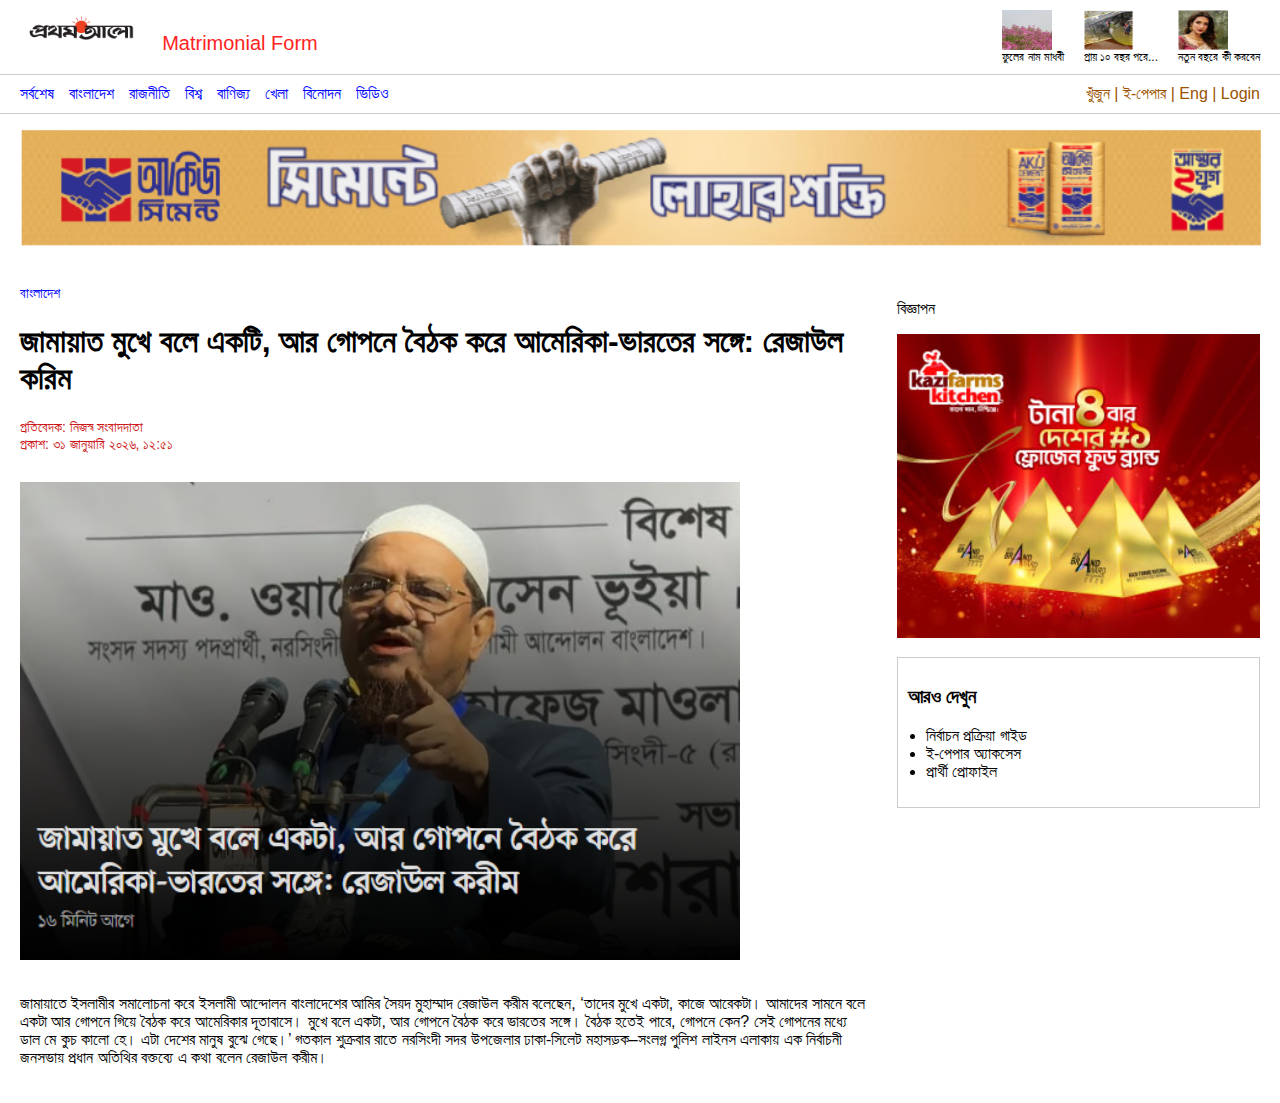
<file: index.html>
<!DOCTYPE html>
<html lang="bn">
<head>
<title>প্রথম আলো | সংবাদ</title>

<style>
  body {
    margin: 0;
    font-family: Arial, sans-serif;
  }

  .header {
    display: flex;
    justify-content: space-between;
    padding: 10px 20px;
    border-bottom: 1px solid #ccc;
  }

  .logo img {
    height: 40px;
  }

  .top-news {
    display: flex;
    gap: 20px;
  }

  .top-news div {
    font-size: 12px;
  }

  .top-news img {
    width: 50px;
    height: 40px;
    display: block;
  }

  .nav {
    display: flex;
    gap: 15px;
    padding: 10px 20px;
    border-bottom: 1px solid #ccc;
  }

  .nav a {
    text-decoration: none;
    color: black;
  }
  

  .nav-right {
    margin-left: auto;
  }

  .ad img {
    width: 100%;
    margin: 2px 0;
  }

  .main {
    display: flex;
    gap: 30px;
    padding: 20px;
  }

  .article {
    width: 70%;
  }

  .sidebar {
    width: 30%;
  }

  .category {
    color: blue;
    font-size: 14px;
  }

  .hujur {
    font-size: 14px;
    color: rgb(205, 22, 22);
    width: 40%;
    height: auto;
  }

  .main-image {
    width: 85%;
    margin: 15px 0;
  }

  .sidebar img {
    width: 100%;
  }

  .box {
    border: 1px solid #ccc;
    padding: 10px;
    margin-top: 15px;
  }

  .box ul {
    padding-left: 18px;
  }
</style>
</head>

<body>

<div class="header">
  <div class="logo">
    <img src="images\Prothom Alo logo.png" alt="Prothom Alo">


    <a href="matrimonial.html"
       style="margin-left:10px; text-decoration:none; color:rgb(255, 34, 34); font-size:20px;">
       Matrimonial Form
    </a>
  </div>

  <div class="top-news">
    <div>
      <img src="images\1.png" alt="No Image">
      ফুলের নাম মাধবী
    </div>
    <div>
      <img src="images\2.png" alt="">
      প্রায় ১০ বছর পরে...
    </div>
    <div>
      <img src="images\3.png" alt="">
      নতুন বছরে কী করবেন
    </div>
  </div>
</div>

<div style="display:flex; gap:15px; padding:10px 20px; border-bottom:1px solid #ccc;">
  <a href="#" style="text-decoration:none;color:blue;">সর্বশেষ</a>
  <a href="#" style="text-decoration:none; color:blue;">বাংলাদেশ</a>
  <a href="#" style="text-decoration:none; color:blue;">রাজনীতি</a>
  <a href="#" style="text-decoration:none;color:blue;">বিশ্ব</a>
  <a href="#" style="text-decoration:none;color:blue;">বাণিজ্য</a>
  <a href="#" style="text-decoration:none;color:blue;">খেলা</a>
  <a href="#" style="text-decoration:none;color:blue;">বিনোদন</a>
  <a href="#" style="text-decoration:none;color:blue;">ভিডিও</a>

  <span style="margin-left:auto; color:rgb(154, 82, 0);">
           খুঁজুন | ই-পেপার | Eng | Login
  </span>
</div>

<div class="ad">
  <img src="images\Akij Add.png" alt="Advertisement">
</div>

<div class="main">

  <div class="article">
    <span class="category">বাংলাদেশ</span>

    <h1>
      জামায়াত মুখে বলে একটি, আর গোপনে বৈঠক করে
      আমেরিকা-ভারতের সঙ্গে: রেজাউল করিম
    </h1>

    <p class="hujur">
      প্রতিবেদক: নিজস্ব সংবাদদাতা <br>
      প্রকাশ: ৩১ জানুয়ারি ২০২৬, ১২:৫১
    </p>

    <img src="images/Hujur.png" class="main-image" alt="Main News">

    <p>
      জামায়াতে ইসলামীর সমালোচনা করে ইসলামী আন্দোলন বাংলাদেশের আমির সৈয়দ মুহাম্মাদ রেজাউল করীম বলেছেন, ‘তাদের মুখে একটা, কাজে আরেকটা। আমাদের সামনে বলে একটা আর গোপনে গিয়ে বৈঠক করে আমেরিকার দূতাবাসে। মুখে বলে একটা, আর গোপনে বৈঠক করে ভারতের সঙ্গে। বৈঠক হতেই পারে, গোপনে কেন? সেই গোপনের মধ্যে ডাল মে কুচ কালো হে। এটা দেশের মানুষ বুঝে গেছে।’ গতকাল শুক্রবার রাতে নরসিংদী সদর উপজেলার ঢাকা-সিলেট মহাসড়ক–সংলগ্ন পুলিশ লাইনস এলাকায় এক নির্বাচনী জনসভায় প্রধান অতিথির বক্তব্যে এ কথা বলেন রেজাউল করীম।
    </p>
  </div>

  <div class="sidebar">
    <p>বিজ্ঞাপন</p>
    <img src="images/kazi farm.png" alt="Sidebar Ad">

    <div class="box">
      <h3>আরও দেখুন</h3>
      <ul>
        <li>নির্বাচন প্রক্রিয়া গাইড</li>
        <li>ই-পেপার অ্যাকসেস</li>
        <li>প্রার্থী প্রোফাইল</li>
      </ul>
    </div>
  </div>

</div>

</body>
</html>
</file>
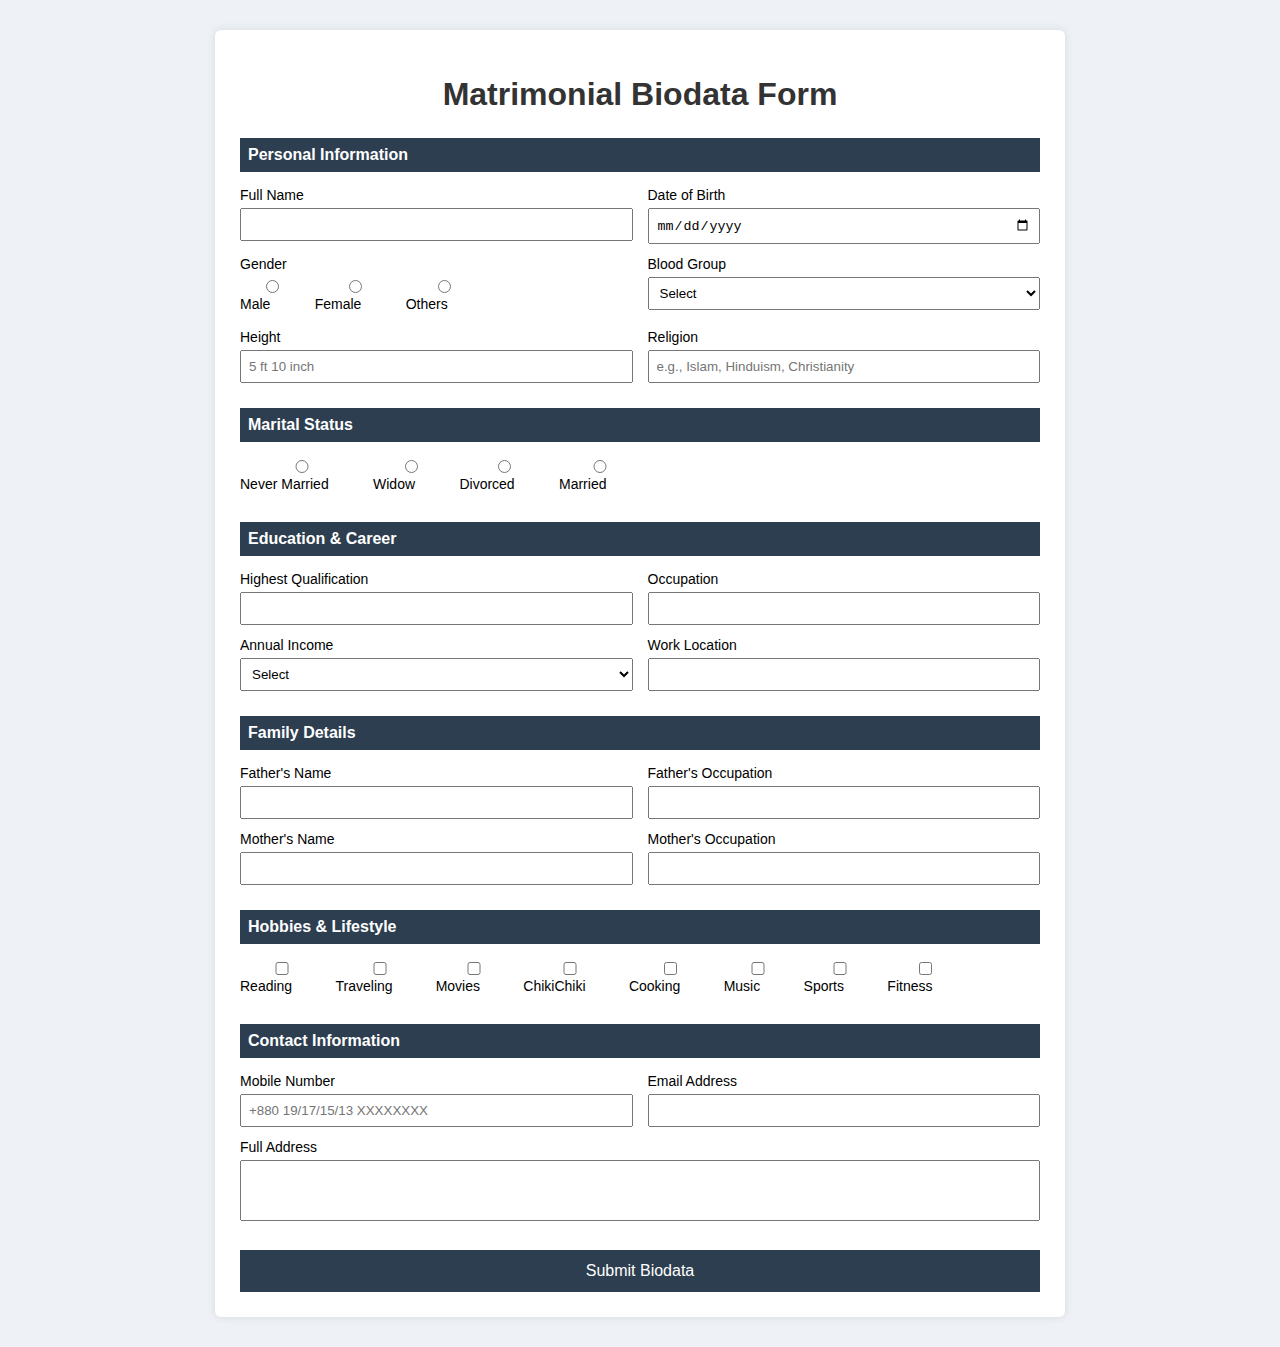
<file: matrimonial.html>
<!DOCTYPE html>
<html lang="en">
<head>
<meta charset="UTF-8">
<title>Matrimonial Biodata Form</title>

<style>
  body {
    margin: 0;
    background: #eef2f7;
    font-family: Arial, sans-serif;
  }

  .container {
    width: 800px;
    margin: 30px auto;
    background: #ffffff;
    padding: 25px;
    border-radius: 6px;
    box-shadow: 0 0 10px rgba(0,0,0,0.1);
  }

  h1 {
    text-align: center;
    color: #333;
    margin-bottom: 25px;
  }

  .section {
    margin-bottom: 25px;
  }

  .section h3 {
    background: #2c3e50;
    color: white;
    padding: 8px;
    margin: 0 0 15px 0;
    font-size: 16px;
  }

  .row {
    display: flex;
    gap: 15px;
    margin-bottom: 12px;
  }

  .field {
    flex: 1;
  }

  label {
    font-size: 14px;
    display: block;
    margin-bottom: 5px;
  }

  input, select, textarea {
    width: 100%;
    padding: 7px;
    box-sizing: border-box;
  }

  textarea {
    resize: none;
  }

  .options label {
    display: inline-block;
    margin-right: 15px;
    font-size: 14px;
  }

  button {
    width: 100%;
    padding: 12px;
    background: #2c3e50;
    color: white;
    font-size: 16px;
    border: none;
    cursor: pointer;
  }

  button:hover {
    background: #1a252f;
  }
</style>
</head>

<body>

<div class="container">
  <h1>Matrimonial Biodata Form</h1>


  <div class="section">
    <h3>Personal Information</h3>

    <div class="row">
      <div class="field">
        <label>Full Name</label>
        <input type="text">
      </div>
      <div class="field">
        <label>Date of Birth</label>
        <input type="date">
      </div>
    </div>

    <div class="row">
      <div class="field">
        <label>Gender</label>
        <div class="options">
          <label><input type="radio" name="gender"> Male</label>
          <label><input type="radio" name="gender"> Female</label>
          <label><input type="radio" name="gender"> Others</label>
        </div>
      </div>

      <div class="field">
        <label>Blood Group</label>
        <select>
          <option>Select</option>
          <option>A+</option>
          <option>A-</option>
          <option>B+</option>
          <option>B-</option>
          <option>O+</option>
          <option>O-</option>
          <option>AB+</option>
          <option>AB-</option>
        </select>
      </div>
    </div>

    <div class="row">
      <div class="field">
        <label>Height</label>
        <input type="text" placeholder="5 ft 10 inch">
      </div>
      <div class="field">
        <label>Religion</label>
        <input type="text" placeholder="e.g., Islam, Hinduism, Christianity">
      </div>
    </div>
  </div>


  <div class="section">
    <h3>Marital Status</h3>
    <div class="options">
      <label><input type="radio" name="status"> Never Married</label>
      <label><input type="radio" name="status"> Widow</label>
      <label><input type="radio" name="status"> Divorced</label>
      <label><input type="radio" name="status"> Married</label>
    </div>
  </div>


  <div class="section">
    <h3>Education & Career</h3>

    <div class="row">
      <div class="field">
        <label>Highest Qualification</label>
        <input type="text">
      </div>
      <div class="field">
        <label>Occupation</label>
        <input type="text">
      </div>
    </div>

    <div class="row">
      <div class="field">
        <label>Annual Income</label>
        <select>
          <option>Select</option>
          <option>Below 30 K Taka</option>
          <option>50 K Taka</option>
          <option>1 Lakh Taka</option>
          <option>Above 1 Lakh</option>
        </select>
      </div>
      <div class="field">
        <label>Work Location</label>
        <input type="text">
      </div>
    </div>
  </div>


  <div class="section">
    <h3>Family Details</h3>

    <div class="row">
      <div class="field">
        <label>Father's Name</label>
        <input type="text">
      </div>
      <div class="field">
        <label>Father's Occupation</label>
        <input type="text">
      </div>
    </div>

    <div class="row">
      <div class="field">
        <label>Mother's Name</label>
        <input type="text">
      </div>
      <div class="field">
        <label>Mother's Occupation</label>
        <input type="text">
      </div>
    </div>
  </div>


  <div class="section">
    <h3>Hobbies & Lifestyle</h3>
    <div class="options">
      <label><input type="checkbox"> Reading</label>
      <label><input type="checkbox"> Traveling</label>
      <label><input type="checkbox"> Movies</label>
      <label><input type="checkbox"> ChikiChiki</label>
      <label><input type="checkbox"> Cooking</label>
      <label><input type="checkbox"> Music</label>
      <label><input type="checkbox"> Sports</label>
      <label><input type="checkbox"> Fitness</label>

    </div>
  </div>

  <div class="section">
    <h3>Contact Information</h3>

    <div class="row">
      <div class="field">
        <label>Mobile Number</label>
        <input type="text" placeholder="+880 19/17/15/13 XXXXXXXX">
      </div>
      <div class="field">
        <label>Email Address</label>
        <input type="email">
      </div>
    </div>

    <div class="row">
      <div class="field">
        <label>Full Address</label>
        <textarea rows="3"></textarea>
      </div>
    </div>
  </div>

  <button type="submit">Submit Biodata</button>

</div>

</body>
</html>
</file>
